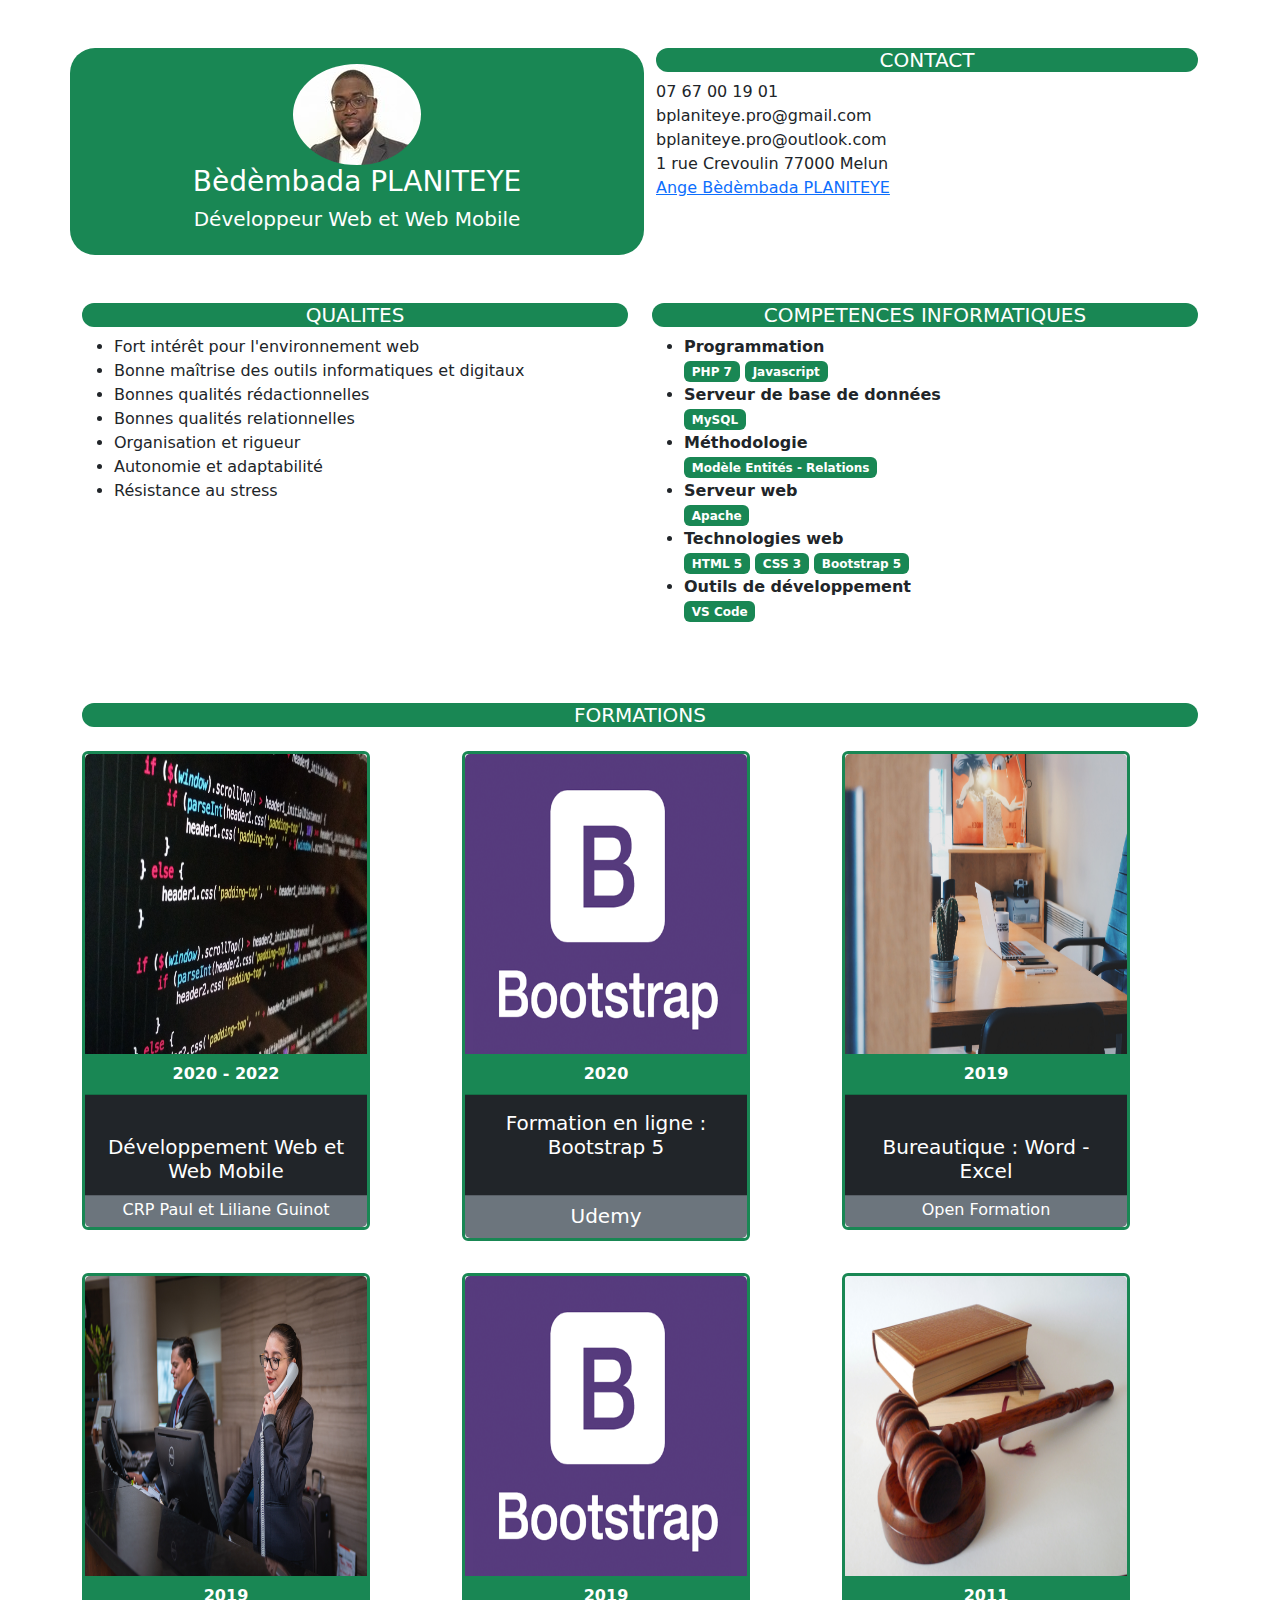
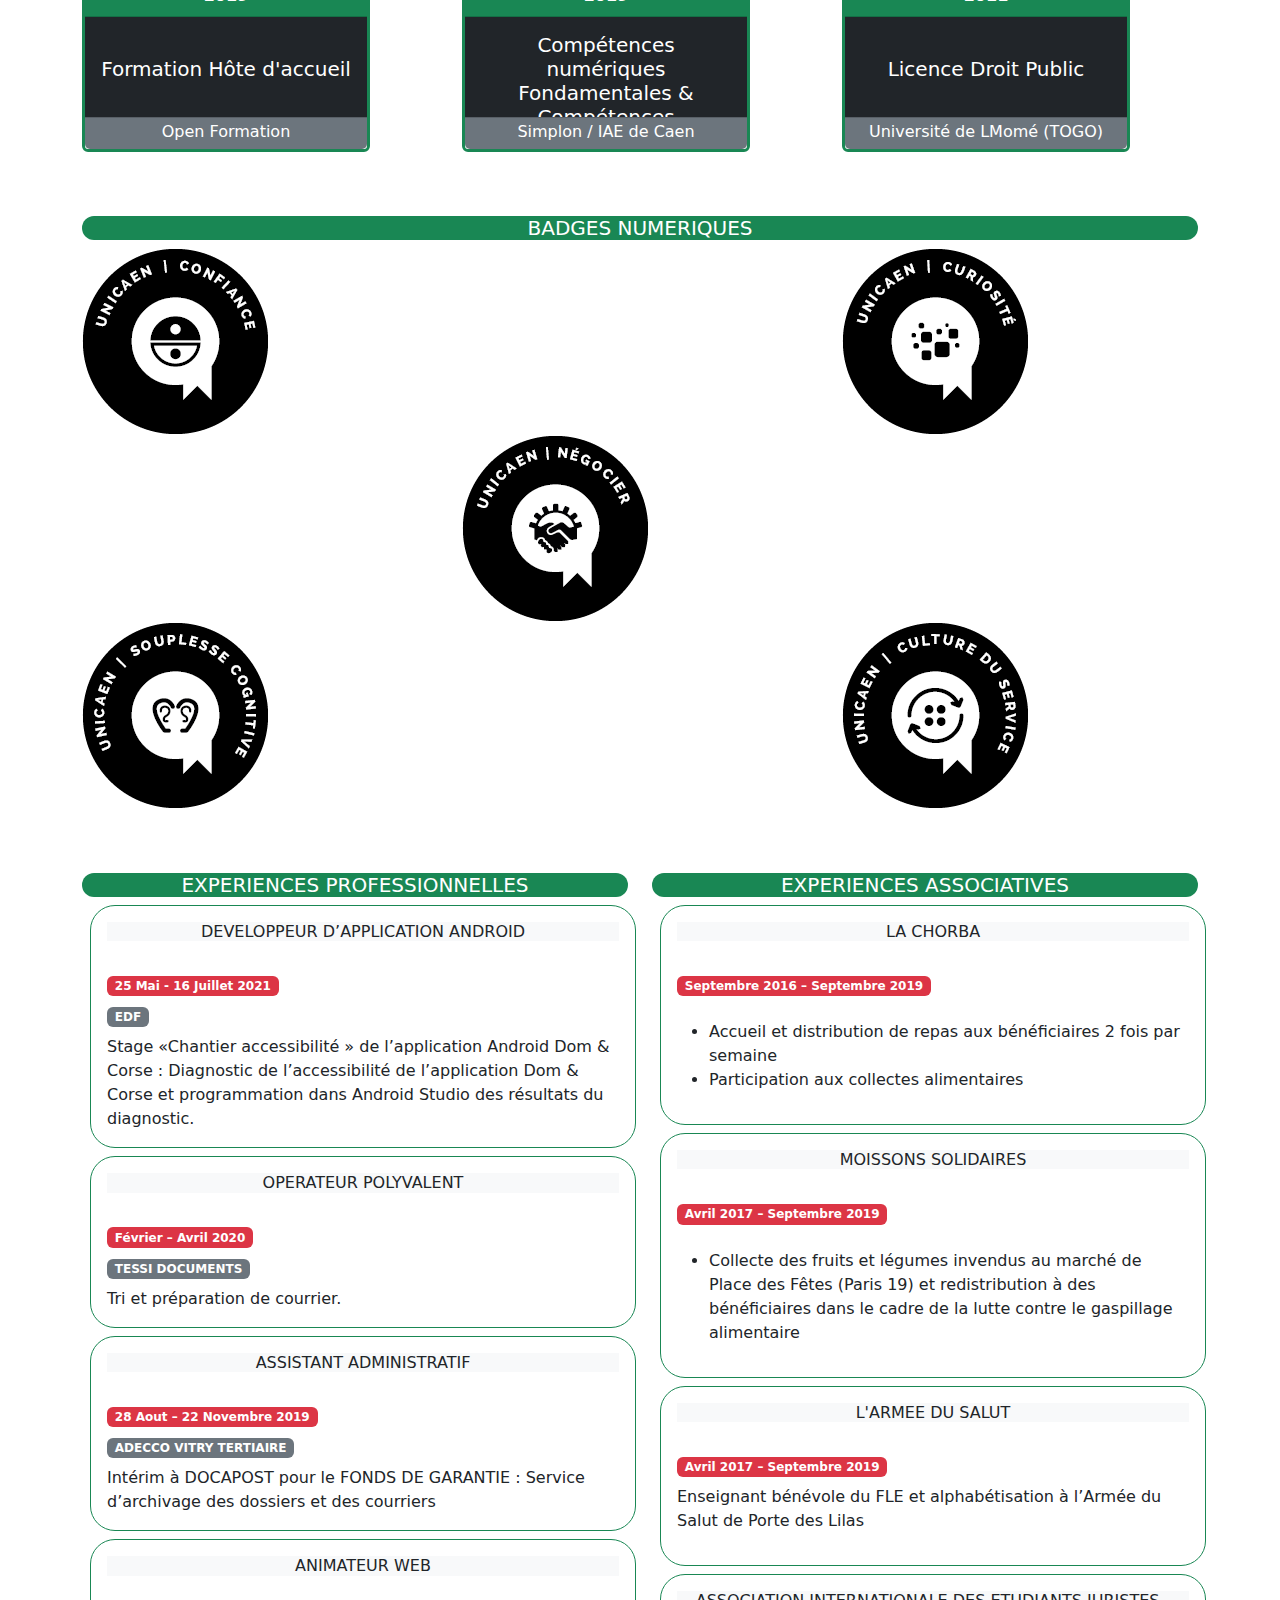
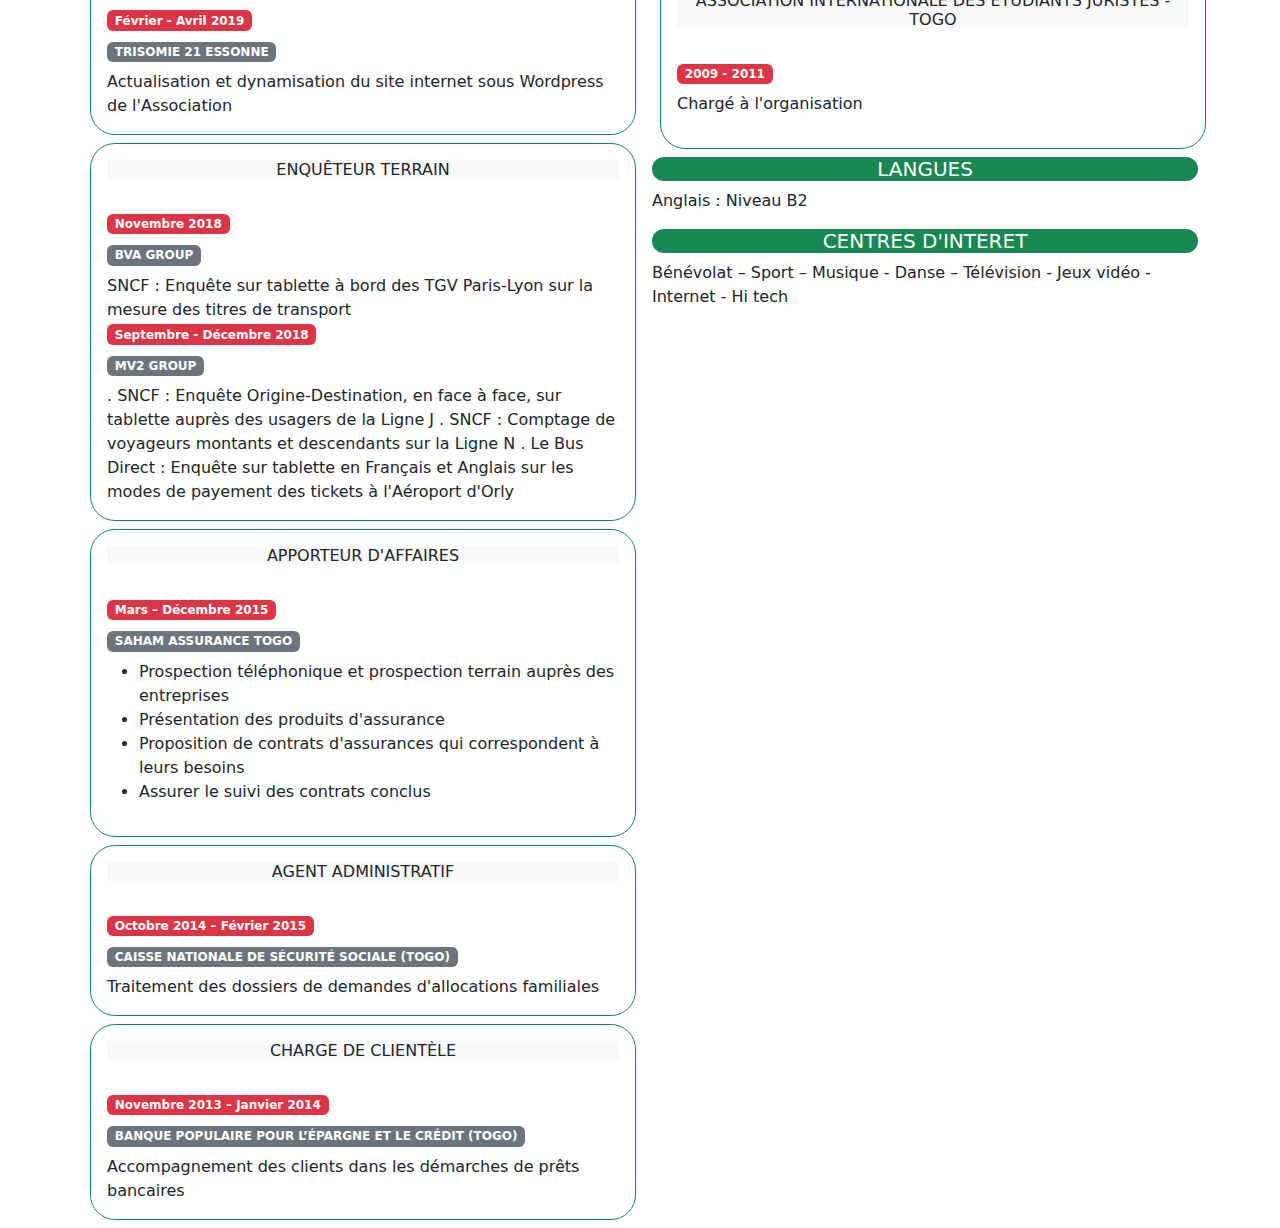
<file: index.html>
<!DOCTYPE html>
<html lang="en">

<head>
    <meta charset="UTF-8">
    <meta http-equiv="X-UA-Compatible" content="IE=edge">
    <meta name="viewport" content="width=device-width, initial-scale=1.0">
    <title> CV de Bèdèmbada PLANITEYE</title>
    <link rel='stylesheet' href='https://cdn.jsdelivr.net/npm/bootstrap@5.0.0-beta1/dist/css/bootstrap.min.css'>
    <link rel="stylesheet" href="https://use.fontawesome.com/releases/v5.15.4/css/all.css"
        integrity="sha384-DyZ88mC6Up2uqS4h/KRgHuoeGwBcD4Ng9SiP4dIRy0EXTlnuz47vAwmeGwVChigm" crossorigin="anonymous">
    <link rel="stylesheet" href="./style.css">

</head>

<body>
    <div class="container">

        <!--INFORMATIONS PERSONNELLES-->
        <section class="mt-5">

            <div class="row">
                <!--IDENTITE-->
                <div class="col text-center bg-success text-white radius p-3">
                    <img src="images/ange-planiteye.jpg" alt="Ange Bèdèmbada Planitèye" class="rounded-circle">
                    <h3>Bèdèmbada PLANITEYE</h3>
                    <h5>Développeur Web et Web Mobile</h5>
                </div>

                <!--CONTACT-->
                <div class="col">
                    <!--Contact-->
                    <div class="bg-success text-center text-white radius">
                        <h5>CONTACT</h5>
                    </div>
                    <i class="fas fa-phone"></i> 07 67 00 19 01 <br>
                    <i class="fas fa-at"></i> bplaniteye.pro@gmail.com <br>
                    <i class="fas fa-at"></i> bplaniteye.pro@outlook.com <br>
                    <i class="fas fa-envelope"></i> 1 rue Crevoulin 77000 Melun <br>
                    <i class="fab fa-linkedin"></i> <a href="www.linkedin.com/in/ange-bèdèmbada-planiteye-56403157">Ange
                        Bèdèmbada PLANITEYE</a>
                </div>

            </div>
        </section>

        <!--COMPETENCES ET QUALITES-->
        <section class="mt-5">

            <div class="row">
                <!--QUALITES-->
                <div class="col">
                    <div class="bg-success text-center text-white radius">
                        <h5>QUALITES</h5>
                    </div>
                    <ul>
                        <li>Fort intérêt pour l'environnement web</li>
                        <li>Bonne maîtrise des outils informatiques et digitaux</li>
                        <li>Bonnes qualités rédactionnelles</li>
                        <li>Bonnes qualités relationnelles</li>
                        <li>Organisation et rigueur</li>
                        <li>Autonomie et adaptabilité</li>
                        <li>Résistance au stress</li>
                    </ul>
                </div>

                <!--COMPETENCES INFORMATIQUES-->
                <div class="col">
                    <div class="bg-success text-center text-white radius">
                        <h5>COMPETENCES INFORMATIQUES</h5>
                    </div>
                    <ul>
                        <li>
                            <span class="fw-bold">Programmation</span> <br>
                            <span class="badge bg-success">PHP 7</span>
                            <span class="badge bg-success">Javascript</span>
                        </li>

                        <li><span class="fw-bold">Serveur de base de données</span> <br>
                            <span class="badge bg-success">MySQL</span>
                        </li>

                        <li>
                            <span class="fw-bold">Méthodologie</span> <br>
                            <span class="badge bg-success">Modèle Entités - Relations</span>
                        </li>

                        <li>
                            <span class="fw-bold">Serveur web</span> <br>
                            <span class="badge bg-success">Apache</span>
                        </li>

                        <li>
                            <span class="fw-bold">Technologies web</span> <br>
                            <span class="badge bg-success">HTML 5</span>
                            <span class="badge bg-success">CSS 3</span>
                            <span class="badge bg-success">Bootstrap 5</span>
                        </li>

                        <li>
                            <span class="fw-bold">Outils de développement</span> <br>
                            <span class="badge bg-success">VS Code</span>
                        </li>
                    </ul>
                </div>
            </div>
        </section>

        <!--FORMATIONS-->
        <section class="mt-5 pt-3">

            <div class="bg-success text-center text-white radius">
                <h5>FORMATIONS</h5>
            </div>

            <div class="row">

                <!--DEVELOPPEMENT WEB ET WEB MOBILE-->
                <div class="col">
                    <div class="card border border-3 border-success mt-3 mb-3 " style="width: 18rem;">
                        <!-- Image d'illustration -->
                        <img src="images/technology-1283624.jpg" class="card-img-top" alt="développement web"
                            style="height: 300px;">
                        <!-- En-tête de la carte -->
                        <div class="card-header text-center bg-success">
                            <span class="fw-bold text-white">2020 - 2022</span>
                        </div>
                        <!-- Corps -->
                        <div class="card-body bg-dark text-white text-center" style="height: 100px;">
                            <br>
                            <h5 class="card-title">Développement Web et Web Mobile</h5>
                        </div>
                        <!--Pied-->
                        <div class="card-footer bg-secondary text-white text-center">
                            <h6 class="card-subtitle">CRP Paul et Liliane Guinot</h6>
                        </div>
                    </div>
                </div>

                <!--BOOTSTRAP-->
                <div class="col">
                    <div class="card border border-3 border-success mt-3 mb-3 " style="width: 18rem;">
                        <!-- Image d'illustration -->
                        <img src="images/bootstrap.png" class="card-img-top" alt="bootstrap 5" style="height: 300px;">
                        <!-- En-tête de la carte -->
                        <div class="card-header text-center bg-success">
                            <span class="fw-bold text-white">2020</span>
                        </div>
                        <!-- Corps -->
                        <div class="card-body bg-dark text-white text-center d-flex justify-content-center"
                            style="height: 100px;">
                            <br>
                            <h5 class="card-title">Formation en ligne : Bootstrap 5</h5>
                        </div>
                        <!--Pied-->
                        <div class="card-footer bg-secondary text-white text-center">
                            <span class="card-subtitle h5">Udemy</span>
                            <a class="card-subtitle" href="https://www.udemy.com" target="_blank"><i class="fas fa-external-link-alt"></i></a>
                        </div>
                    </div>
                </div>


                <!--BUREAUTIQUE-->
                <div class="col">
                    <div class="card border border-3 border-success mt-3 mb-3 " style="width: 18rem;">
                        <!-- Image d'illustration -->
                        <img src="images/study-789631.jpg" class="card-img-top" alt="bureautique"
                            style="height: 300px;">
                        <!-- En-tête de la carte -->
                        <div class="card-header text-center bg-success">
                            <span class="fw-bold text-white">2019</span>
                        </div>
                        <!-- Corps -->
                        <div class="card-body bg-dark text-white text-center" style="height: 100px;">
                            <br>
                            <h5 class="card-title">Bureautique : Word - Excel</h5>
                        </div>
                        <!--Pied-->
                        <div class="card-footer bg-secondary text-white text-center">
                            <h6 class="card-subtitle">Open Formation</h6>
                        </div>
                    </div>
                </div>

                <!--HOTE D'ACCUEIL-->
                <div class="col">
                    <div class="card border border-3 border-success mt-3 mb-3 " style="width: 18rem;">

                        <!-- Image d'illustration -->
                        <img src="images/receptionists-5975962.jpg" class="card-img-top" alt="hôte d'accueil"
                            style="height: 300px;">
                        <!-- En-tête de la carte -->
                        <div class="card-header text-center bg-success">
                            <span class="fw-bold text-white">2019</span>
                        </div>
                        <!-- Corps -->
                        <div class="card-body bg-dark text-white text-center" style="height: 100px;">
                            <br>
                            <h5 class="card-title">Formation Hôte d'accueil</h5>
                        </div>
                        <!--Pied-->
                        <div class="card-footer bg-secondary text-white text-center">
                            <h6 class="card-subtitle">Open Formation</h6>
                        </div>
                    </div>
                </div>

                <!--COMPETENCES 3.0-->
                <div class="col">
                    <div class="card border border-3 border-success mt-3 mb-3 " style="width: 18rem;">
                        <!-- Image d'illustration -->
                        <img src="images/bootstrap.png" class="card-img-top" alt="compétences 3.0"
                            style="height: 300px;">
                        <!-- En-tête de la carte -->
                        <div class="card-header text-center bg-success">
                            <span class="fw-bold text-white">2019</span>
                        </div>
                        <!-- Corps -->
                        <div class="card-body bg-dark text-white text-center" style="height: 100px;">
                            <h5 class="card-title">Compétences numériques Fondamentales & Compétences Transversales</h5>
                        </div>
                        <!--Pied-->
                        <div class="card-footer bg-secondary text-white text-center">
                            <h6 class="card-subtitle">Simplon / IAE de Caen</h6>
                        </div>
                    </div>
                </div>

                <!--DROIT PUBLIC-->
                <div class="col">
                    <div class="card border border-3 border-success mt-3 mb-3 " style="width: 18rem;">
                        <!-- Image d'illustration -->
                        <img src="images/hammer-719066.jpg" class="card-img-top" alt="droit" style="height: 300px;">
                        <!-- En-tête de la carte -->
                        <div class="card-header text-center bg-success">
                            <span class="fw-bold text-white">2011</span>
                        </div>
                        <!-- Corps -->
                        <div class="card-body bg-dark text-white text-center" style="height: 100px;">
                            <br>
                            <h5 class="card-title">Licence Droit Public</h5>
                        </div>
                        <!--Pied-->
                        <div class="card-footer bg-secondary text-white text-center">
                            <h6 class="card-subtitle">Université de LMomé (TOGO)</h6>
                        </div>
                    </div>
                </div>
            </div>
        </section>

        <!--BADGES NUMERIQUES-->
        <section class="mt-5">

            <div class="bg-success text-center text-white radius">
                <h5>BADGES NUMERIQUES</h5>
            </div>
            <!--CONFIANCE & CURIOSITE-->
            <div class="row">

                <!--CONFIANCE-->
                <div class="col">
                    <div>
                        <img src="images/confiance.png" alt="Confiance" title="Cliquez pour plus de détails"
                            data-bs-toggle="modal" data-bs-target="#confiance">
                    </div>
                </div>

                <div class="col"></div>

                <!--CURIOSITE-->
                <div class="col">
                    <div>
                        <img src="images/curiosite.png" alt="Curiosité" alt="Confiance"
                            title="Cliquez pour plus de détails" data-bs-toggle="modal" data-bs-target="#curiosite">
                    </div>
                </div>

            </div>
            <!--NEGOCIER-->
            <div class="row">

                <div class="col"></div>

                <div class="col">
                    <div>
                        <img src="images/negocier.png" alt="négocier" alt="Confiance"
                            title="cliquez pour plus de détails" data-bs-toggle="modal" data-bs-target="#negocier">
                    </div>
                </div>

                <div class="col"></div>
            </div>

            <!-- SOUPLESSE COGNITIVE & CULTURE DU SERVICE-->
            <div class="row">
                <!--SOUPLESSE COGNITIVE-->
                <div class="col">
                    <div>
                        <img src="images/souplesse-cognitive.png" alt="Souplesse cognitive" alt="Confiance"
                            title="Cliquez pour plus de détails" data-bs-toggle="modal"
                            data-bs-target="#souplesse-cognitive">
                    </div>
                </div>

                <div class="col"></div>

                <!--CULTURE DU SERVICE-->
                <div class="col">
                    <div>
                        <img src="images/culture-du-service.png" alt="Culture du service" alt="Confiance"
                            title="Cliquez pour plus de détails" data-bs-toggle="modal"
                            data-bs-target="#culture-du-service">
                    </div>
                </div>
            </div>

        </section>

        <!--EXPERIENCES PROFESSIONNELLES, EXPERIENCES ASSOCIATIVES, LANGUES, CENTRES D'INTERET-->
        <section class="mt-5 pt-3">
            <div class="row">

                <!--EXPERIENCES PROFESSIONNELLES-->
                <div class="col">

                    <div class="bg-success text-center text-white radius">
                        <h5>EXPERIENCES PROFESSIONNELLES</h5>
                    </div>
                    <!--STAGE EDF-->
                    <div class="border border-1 border-success p-3 m-2 radius" style="width: 100%;">
                        <h6 class="text-center bg-light">DEVELOPPEUR D’APPLICATION ANDROID</h6> <br>
                        <span><i class="far fa-calendar-alt"></i></span>
                        <h6 class="badge bg-danger">25 Mai - 16 Juillet 2021</h6> <br>
                        <span><i class="far fa-building"></i></span>
                        <h6 class="badge bg-secondary">EDF</h6> <br>
                        Stage «Chantier accessibilité » de l’application Android Dom & Corse : Diagnostic de
                        l’accessibilité de l’application Dom & Corse et programmation dans Android Studio des résultats
                        du diagnostic.
                    </div>

                    <!--OPERATEUR POLYVALENT / TESSI-->
                    <div class="border border-1 border-success p-3 m-2 radius" style="width: 100%;">
                        <h6 class="text-center bg-light">OPERATEUR POLYVALENT</h6> <br>
                        <span><i class="far fa-calendar-alt"></i></span>
                        <h6 class="badge bg-danger">Février – Avril 2020</h6> <br>
                        <span><i class="far fa-building"></i></span>
                        <h6 class="badge bg-secondary">TESSI DOCUMENTS</h6> <br>
                        Tri et préparation de courrier.
                    </div>

                    <!--ASSISTANT ADMINISTRATIF / ADECCO-->
                    <div class="border border-1 border-success p-3 m-2 radius" style="width: 100%;">
                        <h6 class="text-center bg-light">ASSISTANT ADMINISTRATIF</h6> <br>
                        <span><i class="far fa-calendar-alt"></i></span>
                        <h6 class="badge bg-danger">28 Aout – 22 Novembre 2019</h6> <br>
                        <span><i class="far fa-building"></i></span>
                        <h6 class="badge bg-secondary">ADECCO VITRY TERTIAIRE</h6> <br>
                        Intérim à DOCAPOST pour le FONDS DE GARANTIE : Service d’archivage des dossiers et des courriers
                    </div>

                    <!--ANIMATEUR WEB / TRISOMIE 21 ESSONNE-->
                    <div class="border border-1 border-success p-3 m-2 radius" style="width: 100%;">
                        <h6 class="text-center bg-light">ANIMATEUR WEB</h6> <br>
                        <span><i class="far fa-calendar-alt"></i></span>
                        <h6 class="badge bg-danger"> Février - Avril 2019</h6> <br>
                        <span><i class="far fa-building"></i></span>
                        <h6 class="badge bg-secondary">TRISOMIE 21 ESSONNE</h6> <br>
                        Actualisation et dynamisation du site internet sous Wordpress de l'Association
                    </div>

                    <!--ENQUETEUR TRANSPORT-->
                    <div class="border border-1 border-success p-3 m-2 radius" style="width: 100%;">
                        <h6 class="text-center bg-light">ENQUÊTEUR TERRAIN</h6> <br>
                        <span><i class="far fa-calendar-alt"></i></span>
                        <h6 class="badge bg-danger">Novembre 2018</h6> <br>
                        <span><i class="far fa-building"></i></span>
                        <h6 class="badge bg-secondary">BVA GROUP</h6> <br>
                        SNCF : Enquête sur tablette à bord des TGV Paris-Lyon sur la mesure des titres de transport <br>
                        <span><i class="far fa-calendar-alt"></i></span>
                        <h6 class="badge bg-danger">Septembre - Décembre 2018</h6> <br>
                        <span><i class="far fa-building"></i></span>
                        <h6 class="badge bg-secondary">MV2 GROUP</h6> <br>
                        . SNCF : Enquête Origine-Destination, en face à face, sur tablette auprès des usagers de la
                        Ligne J
                        . SNCF : Comptage de voyageurs montants et descendants sur la Ligne N
                        . Le Bus Direct : Enquête sur tablette en Français et Anglais sur les modes de payement des
                        tickets à l'Aéroport d'Orly
                    </div>

                    <!--APPORTEUR D'AFFAIRES / SAHAM ASSURANCE TOGO-->
                    <div class="border border-1 border-success p-3 m-2 radius" style="width: 100%;">
                        <h6 class="text-center bg-light">APPORTEUR D'AFFAIRES</h6> <br>
                        <span><i class="far fa-calendar-alt"></i></span>
                        <h6 class="badge bg-danger">Mars – Décembre 2015 </h6> <br>
                        <span><i class="far fa-building"></i></span>
                        <h6 class="badge bg-secondary">SAHAM ASSURANCE TOGO</h6> <br>
                        <ul>
                            <li>Prospection téléphonique et prospection terrain auprès des entreprises</li>
                            <li>Présentation des produits d'assurance</li>
                            <li>Proposition de contrats d'assurances qui correspondent à leurs besoins</li>
                            <li>Assurer le suivi des contrats conclus</li>
                        </ul>
                    </div>

                    <!--AGENT ADMINISTRATIF / CNSS TOGO-->
                    <div class="border border-1 border-success p-3 m-2 radius" style="width: 100%;">
                        <h6 class="text-center bg-light">AGENT ADMINISTRATIF</h6> <br>
                        <span><i class="far fa-calendar-alt"></i></span>
                        <h6 class="badge bg-danger"> Octobre 2014 – Février 2015 </h6> <br>
                        <span><i class="far fa-building"></i></span>
                        <h6 class="badge bg-secondary">CAISSE NATIONALE DE SÉCURITÉ SOCIALE (TOGO)</h6> <br>
                        Traitement des dossiers de demandes d'allocations familiales
                    </div>

                    <!--CHARGE DE3 CLIENTELE / BPEC TOGO-->
                    <div class="border border-1 border-success p-3 m-2 radius" style="width: 100%;">
                        <h6 class="text-center bg-light">CHARGE DE CLIENTÈLE</h6> <br>
                        <span><i class="far fa-calendar-alt"></i></span>
                        <h6 class="badge bg-danger">Novembre 2013 – Janvier 2014 </h6> <br>
                        <span><i class="far fa-building"></i></span>
                        <h6 class="badge bg-secondary">BANQUE POPULAIRE POUR L’ÉPARGNE ET LE CRÉDIT (TOGO)</h6> <br>
                        Accompagnement des clients dans les démarches de prêts bancaires
                    </div>
                </div>

                <!--EXPERIENCES ASSOCIATIVES / LANGUES / CENTRES d'INTERET-->
                <div class="col">

                    <div class="bg-success text-center text-white radius">
                        <h5>EXPERIENCES ASSOCIATIVES</h5>
                    </div>

                    <div class="border border-1 border-success p-3 m-2 radius" style="width: 100%;">
                        <h6 class="text-center bg-light">LA CHORBA</h6> <br>
                        <h6 class="badge bg-danger">Septembre 2016 – Septembre 2019</h6>
                        <p>
                        <ul>
                            <li>Accueil et distribution de repas aux bénéficiaires 2 fois par semaine</li>
                            <li>Participation aux collectes alimentaires</li>
                        </ul>
                        </p>
                    </div>

                    <div class="border border-1 border-success p-3 m-2 radius" style="width: 100%;">
                        <h6 class="text-center bg-light">MOISSONS SOLIDAIRES</h6> <br>
                        <h6 class="badge bg-danger">Avril 2017 – Septembre 2019</h6>
                        <p>
                        <ul>
                            <li>Collecte des fruits et légumes invendus au marché de Place des Fêtes (Paris 19) et
                                redistribution à des bénéficiaires dans le cadre de la lutte contre le gaspillage
                                alimentaire</li>
                        </ul>
                        </p>
                    </div>

                    <div class="border border-1 border-success p-3 m-2 radius" style="width: 100%;">
                        <h6 class="text-center bg-light">L'ARMEE DU SALUT</h6> <br>
                        <h6 class="badge bg-danger">Avril 2017 – Septembre 2019</h6>
                        <p>
                            Enseignant bénévole du FLE et alphabétisation à l’Armée du Salut de Porte des Lilas
                        </p>
                    </div>

                    <div class="border border-1 border-success p-3 m-2 radius" style="width: 100%;">
                        <h6 class="text-center bg-light">ASSOCIATION INTERNATIONALE DES ETUDIANTS JURISTES - TOGO</h6> <br>
                        <h6 class="badge bg-danger">2009 - 2011</h6>
                        <p>
                            Chargé à l'organisation
                        </p>
                    </div>

                    <!--LANGUES-->
                    <div class="">
                        <div class="bg-success text-center text-white radius">
                            <h5>LANGUES</h5>
                        </div>
                        <p> Anglais : Niveau B2</p>
                    </div>

                    <!--CENTRES D'INTERET-->
                    <div class="">
                        <div class="bg-success text-center text-white radius">
                            <h5>CENTRES D'INTERET</h5>
                        </div>
                        <p>Bénévolat – Sport – Musique - Danse – Télévision - Jeux vidéo - Internet - Hi tech</p>
                    </div>

                </div>


            </div>
        </section>

    </div>

    <!--FENETRES MODALE CONFIANCE-->
    <div class="modal fade" id="confiance" data-bs-backdrop="static">
        <div class="modal-dialog modal-dialog-centered">
            <div class="modal-content">

                <!-- Header -->
                <div class="modal-header bg-success text-white">
                    <h5 class="modal-title">Détails du badge</h5>
                    <button type="button" class="btn-close btn-danger" data-bs-dismiss="modal">
                        <span>&times;</span>
                    </button>
                </div>

                <!-- Body -->
                <div class="modal-body">
                    <p class="m-0">
                    <h3>COMPÉTENCES 3.0 - CONFIANCE</h3>
                    Édité par : Université de Caen <br>
                    Émis le : 21 Juin 2019 <br>
                    Expiré le : 21 Décembre 2020 <br>
                    Bénéficiaire : Bèdèmbada Planitèye <br> <br>

                    <span class="fw-bold">
                        Ce badge reconnaît que le·la bénéficiaire a la capacité suivante : Capacité à développer un
                        sentiment d'assurance en ses propres ressources.
                    </span> <br> <br>

                    CRITÈRES <br>
                    Pour obtenir ce badge, le·la bénéficiaire doit remplir les critères suivants :
                    <ul>
                        <li>être en capacité de ne pas perdre ses moyens et de faire face aux critiques,</li>
                        <li>ne pas avoir peur de l'échec,</li>
                        <li>savoir gérer son stress.</li>
                    </ul>
                    </p>
                </div>
                <!-- Footer -->
                <div class="modal-footer">
                    <button type="button" class="btn btn-outline-secondary btn-danger text-white"
                        data-bs-dismiss="modal">Fermer</button>
                </div>

            </div>
        </div>
    </div>

    <!--FENETRES MODALE CURIOSITÉ-->
    <div class="modal fade" id="curiosite" data-bs-backdrop="static">
        <div class="modal-dialog modal-dialog-centered">
            <div class="modal-content">

                <!-- Header -->
                <div class="modal-header bg-success text-white">
                    <h5 class="modal-title">Détails du badge</h5>
                    <button type="button" class="btn-close btn-danger" data-bs-dismiss="modal">
                        <span>&times;</span>
                    </button>
                </div>

                <!-- Body -->
                <div class="modal-body">
                    <p class="m-0">
                    <h3>COMPÉTENCES 3.0 - CURIOSITÉ</h3>
                    Édité par : Université de Caen <br>
                    Émis le : 21 Juin 2019 <br>
                    Expiré le : 21 Décembre 2020 <br>
                    Bénéficiaire : Bèdèmbada Planitèye <br> <br>

                    <span class="fw-bold"> Ce badge reconnaît que le·la bénéficiaire a la capacité suivante : Capacité à
                        vouloir apprendre, développer ses connaissances.</span> <br> <br>

                    CRITÈRES <br>
                    Pour obtenir ce badge, le·la bénéficiaire doit remplir les critères suivants :
                    <ul>
                        <li>avoir l'envie de savoir, de découvrir, de comprendre, d'apprendre, d'être confronté·e à la
                            nouveauté,</li>
                        <li>savoir chercher des informations, observer, analyser,</li>
                        <li>savoir remettre les choses en question.</li>
                    </ul>
                    </p>
                </div>
                <!-- Footer -->
                <div class="modal-footer">
                    <button type="button" class="btn btn-outline-secondary btn-danger text-white"
                        data-bs-dismiss="modal">Fermer</button>
                </div>
            </div>
        </div>
    </div>

    <!--FENETRE MODALE NÉGOCIER-->
    <div class="modal fade" id="negocier" data-bs-backdrop="static">
        <div class="modal-dialog modal-dialog-centered">
            <div class="modal-content">

                <!-- Header -->
                <div class="modal-header bg-success text-white">
                    <h5 class="modal-title">Détails du badge</h5>
                    <button type="button" class="btn-close btn-danger" data-bs-dismiss="modal">
                        <span>&times;</span>
                    </button>
                </div>

                <!-- Body -->
                <div class="modal-body">
                    <p class="m-0">
                    <h3>COMPÉTENCES 3.0 - NÉGOCIER</h3>
                    Édité par : Université de Caen <br>
                    Émis le : 21 Juin 2019 <br>
                    Expiré le : 21 Décembre 2020 <br>
                    Bénéficiaire : Bèdèmbada Planitèye <br>

                    <span class="fw-bold">
                        Ce badge reconnaît que le·la bénéficiaire a la capacité suivante : Capacité à argumenter de
                        manière claire et cohérente, et à rapprocher des points de vue différents afin d'arriver à un
                        accord qui satisfait chacune des parties, dans le but d'atteindre les objectifs en question.
                    </span> <br>

                    CRITÈRES <br>
                    Pour obtenir ce badge, le·la bénéficiaire doit remplir les critères suivants : <br>
                    <ul>
                        <li> savoir cerner les principaux points de négociation d'un problème donné et les aborder,</li>
                        <li> écouter les différents points de vue et favoriser une bonne compréhension mutuelle,</li>
                        <li>savoir aboutir à une solution satisfaisante.</li>
                    </ul>
                    </p>
                </div>
                <!-- Footer -->
                <div class="modal-footer">
                    <button type="button" class="btn btn-outline-secondary btn-danger text-white"
                        data-bs-dismiss="modal">Fermer</button>
                </div>

            </div>
        </div>
    </div>

    <!--FENETRE MODALE CULTURE DU SERVICE-->
    <div class="modal fade" id="culture-du-service" data-bs-backdrop="static">
        <div class="modal-dialog modal-dialog-centered">
            <div class="modal-content">

                <!-- Header -->
                <div class="modal-header bg-success text-white">
                    <h5 class="modal-title">Détails du badge</h5>
                    <button type="button" class="btn-close btn-danger" data-bs-dismiss="modal">
                        <span>&times;</span>
                    </button>
                </div>

                <!-- Body -->
                <div class="modal-body">
                    <p class="m-0">
                    <h3>COMPÉTENCES 3.0 - CULTURE DU SERVICE</h3>
                    Édité par : Université de Caen <br>
                    Émis le : 21 Juin 2019 <br>
                    Expiré le : 21 Décembre 2020 <br>
                    Bénéficiaire : Bèdèmbada Planitèye <br> <br>

                    <span class="fw-bold">
                        Ce badge reconnaît que le·la bénéficiaire a la capacité suivante : Capacité à comprendre les
                        besoins et préoccupations de clients internes et externes (Comités, Groupes de travail,
                        représentants nationaux, etc...), pour le court comme pour le long terme, et à proposer des
                        recommandations et des solutions adaptées dans les meilleurs délais.
                    </span> <br> <br>

                    CRITÈRES <br>
                    Pour obtenir ce badge, le·la bénéficiaire doit remplir les critères suivants :
                    <ul>
                        <li>prendre en compte et anticiper les besoins des clients, quelle que soit leur attitude, en
                            temps utile et de manière professionnelle, serviable et courtoise,</li>
                        <li>indiquer clairement aux clients que leur point de vue compte,</li>
                        <li>s'efforcer de toujours remplir des normes de service.</li>
                    </ul>
                    </p>
                </div>
                <!-- Footer -->
                <div class="modal-footer">
                    <button type="button" class="btn btn-outline-secondary btn-danger text-white"
                        data-bs-dismiss="modal">Fermer</button>
                </div>

            </div>
        </div>
    </div>

    <!--FENETRES MODALE SOUPLESSE COGNITIVE-->
    <div class="modal fade" id="souplesse-cognitive" data-bs-backdrop="static">
        <div class="modal-dialog modal-dialog-centered">
            <div class="modal-content">

                <!-- Header -->
                <div class="modal-header bg-success text-white">
                    <h5 class="modal-title">Détails du badge</h5>
                    <button type="button" class="btn-close btn-danger" data-bs-dismiss="modal">
                        <span>&times;</span>
                    </button>
                </div>

                <!-- Body -->
                <div class="modal-body">
                    <p class="m-0">
                    <h3>COMPÉTENCES 3.0 - SOUPLESSE COGNITIVE</h3>
                    Édité par : Université de Caen <br>
                    Émis le : 21 Juin 2019 <br>
                    Expiré le : 21 Décembre 2020 <br>
                    Bénéficiaire : Bèdèmbada Planitèye <br> <br>

                    <span class="fw-bold">
                        Ce badge reconnaît que le·la bénéficiaire a la capacité suivante : Capacité de pouvoir
                        confronter son propre point de vue à un autre, en se mettant à la place de l'autre tout en
                        restant soi-même et en supportant la remise en cause que cela induit, donc aux capacités
                        empathiques et à l'estime de soi.
                    </span>
                    <br> <br>
                    CRITÈRES <br>
                    Pour obtenir ce badge, le·la bénéficiaire doit remplir les critères suivants :
                    <ul>
                        <li>proposer des façons de faire les choses différemment,</li>
                        <li>comprendre et reconnaître la valeur d'autres points de vue et d'autres façons de faire les
                            choses,</li>
                        <li>se montrer positif face à l'incertitude et au changement.</li>
                    </ul>
                    </p>
                </div>
                <!-- Footer -->
                <div class="modal-footer">
                    <button type="button" class="btn btn-outline-secondary btn-danger text-white"
                        data-bs-dismiss="modal">Fermer</button>
                </div>

            </div>
        </div>
    </div>

    <!--SCRIPT JS BOOTSTRAP-->
    <script src="https://cdn.jsdelivr.net/npm/@popperjs/core@2.6.0/dist/umd/popper.min.js"
        integrity="sha384-KsvD1yqQ1/1+IA7gi3P0tyJcT3vR+NdBTt13hSJ2lnve8agRGXTTyNaBYmCR/Nwi"
        crossorigin="anonymous"></script>
    <script src="https://cdn.jsdelivr.net/npm/bootstrap@5.0.0-beta2/dist/js/bootstrap.min.js"
        integrity="sha384-nsg8ua9HAw1y0W1btsyWgBklPnCUAFLuTMS2G72MMONqmOymq585AcH49TLBQObG"
        crossorigin="anonymous"></script>
    <script>
        var tooltipTriggerList = [].slice.call(document.querySelectorAll('[data-bs-toggle="tooltip"]'))
        var tooltipList = tooltipTriggerList.map(function (tooltipTriggerEl) {
            return new bootstrap.Tooltip(tooltipTriggerEl)
        })
    </script>
    <script>
        var popoverTriggerList = [].slice.call(document.querySelectorAll('[data-bs-toggle="popover"]'))
        var popoverList = popoverTriggerList.map(function (popoverTriggerEl) {
            return new bootstrap.Popover(popoverTriggerEl)
        })
    </script>
</body>

</html>
</file>
<file: style.css>
.radius {
    border-radius : 25px;
}
</file>
